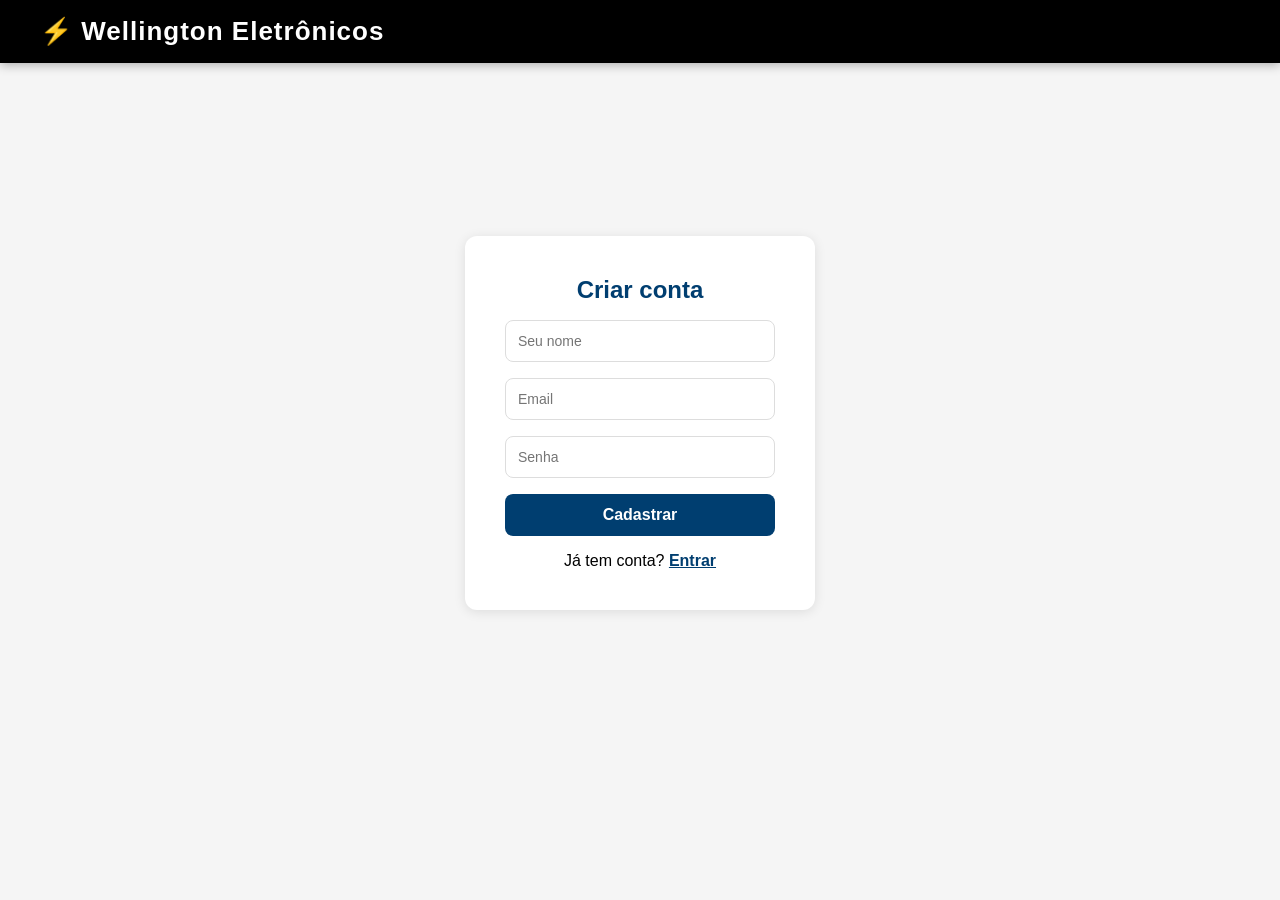
<file: src/main/resources/static/cadastro.html>
<!DOCTYPE html>
<html lang="pt-br">
<head>
    <meta charset="UTF-8">
    <title>Cadastro - Wellington Eletrônicos</title>
    <link rel="stylesheet" href="style.css">
    <meta name="viewport" content="width=device-width, initial-scale=1.0">
</head>
<body>

<header>
    <div class="header-top">
        <h1>⚡ Wellington Eletrônicos</h1>
    </div>
</header>

<div class="auth-container">
    <div class="auth-box">
        <h2>Criar conta</h2>
        <input type="text" id="nome" placeholder="Seu nome">
        <input type="email" id="email" placeholder="Email">
        <input type="password" id="senha" placeholder="Senha">
        <button onclick="cadastrar()">Cadastrar</button>
        <p>Já tem conta? <a href="login.html">Entrar</a></p>
    </div>
</div>

<script>
function cadastrar() {
    const nome = document.getElementById('nome').value;
    const email = document.getElementById('email').value;
    const senha = document.getElementById('senha').value;
    fetch('/usuarios/cadastrar', {
        method: 'POST',
        headers: { 'Content-Type': 'application/json' },
        body: JSON.stringify({ nome, email, senha })
    })
    .then(r => r.json())
    .then(() => {
        alert('Cadastro realizado! Faça login.');
        window.location.href = 'login.html';
    });
}
</script>

</body>
</html>
</file>
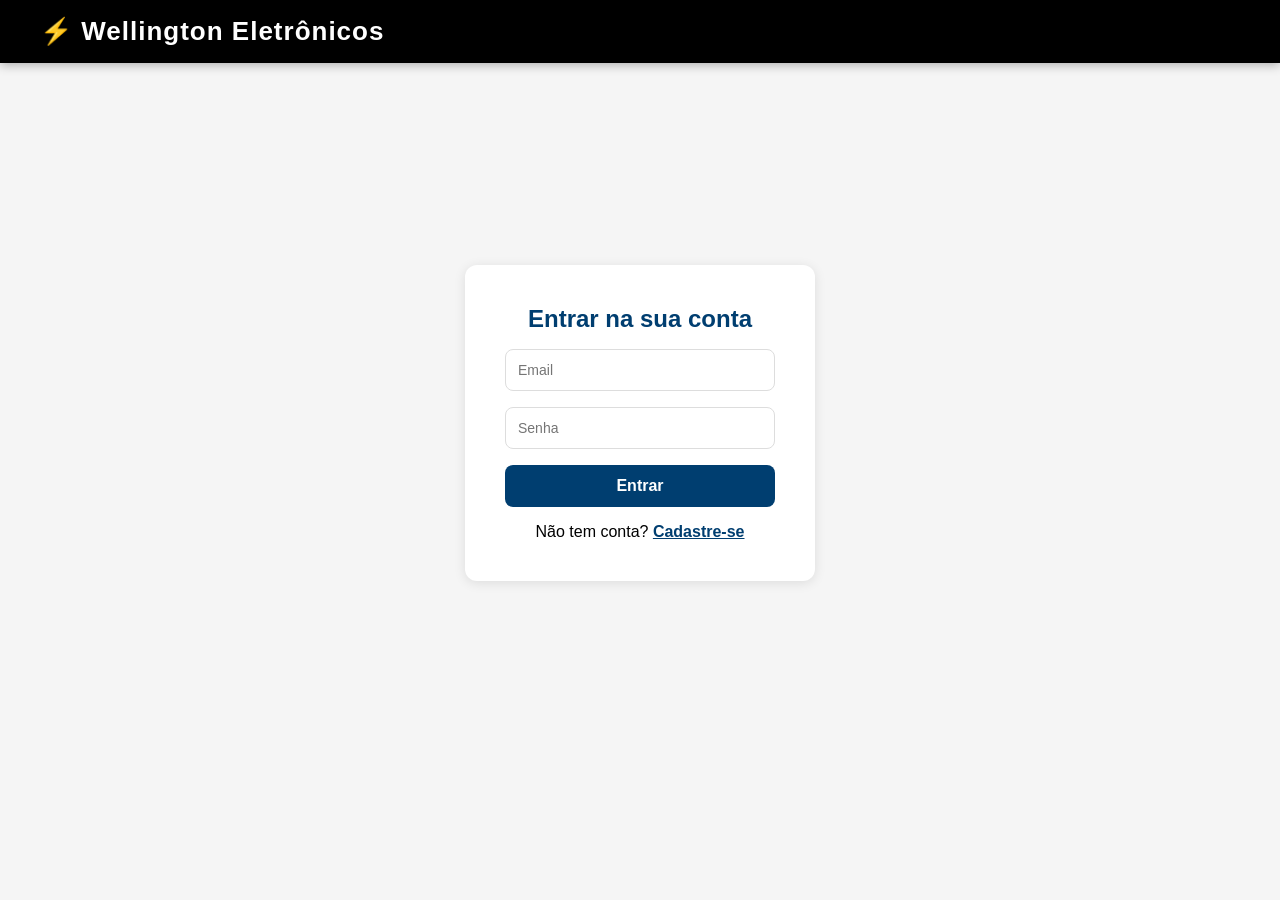
<file: src/main/resources/static/login.html>
<!DOCTYPE html>
<html lang="pt-br">
<head>
    <meta charset="UTF-8">
    <title>Login - Wellington Eletrônicos</title>
    <link rel="stylesheet" href="style.css">
    <meta name="viewport" content="width=device-width, initial-scale=1.0">
</head>
<body>

<header>
    <div class="header-top">
        <h1>⚡ Wellington Eletrônicos</h1>
    </div>
</header>

<div class="auth-container">
    <div class="auth-box">
        <h2>Entrar na sua conta</h2>
        <input type="email" id="email" placeholder="Email">
        <input type="password" id="senha" placeholder="Senha">
        <button onclick="login()">Entrar</button>
        <p>Não tem conta? <a href="cadastro.html">Cadastre-se</a></p>
    </div>
</div>

<script>
function login() {
    const email = document.getElementById('email').value;
    const senha = document.getElementById('senha').value;
    fetch('/usuarios/login', {
        method: 'POST',
        headers: { 'Content-Type': 'application/json' },
        body: JSON.stringify({ email, senha })
    })
    .then(r => r.text())
    .then(resposta => {
        if (resposta.startsWith('LOGIN_OK:')) {
            const nome = resposta.split(':')[1];
            localStorage.setItem('usuarioLogado', nome);
            window.location.href = 'index.html';
        } else {
            alert('Email ou senha incorretos!');
        }
    });
}
</script>

</body>
</html>
</file>
<file: src/main/resources/static/style.css>
* {
    margin: 0;
    padding: 0;
    box-sizing: border-box;
}

body {
    background-color: #f5f5f5;
    font-family: Arial, sans-serif;
}

header {
    background: linear-gradient(135deg, #000000, #000000);
    padding: 16px 40px;
    display: flex;
    justify-content: space-between;
    align-items: center;
    box-shadow: 0 2px 10px rgba(0,0,0,0.3);
}

header h1 {
    color: white;
    font-size: 26px;
    font-weight: bold;
    letter-spacing: 1px;
}

.busca-container {
    display: flex;
    gap: 8px;
}

.busca-container input {
    padding: 10px 18px;
    border-radius: 25px;
    border: none;
    width: 300px;
    font-size: 14px;
    outline: none;
}

.busca-container button {
    padding: 10px 16px;
    background: #e8321a;
    color: white;
    border: none;
    border-radius: 25px;
    cursor: pointer;
    font-size: 16px;
}

.busca-container button:hover {
    background: #c9280f;
}

#produtos {
    padding: 40px;
}

#produtos h2 {
    font-size: 28px;
    margin-bottom: 20px;
    color: #1a1a2e;
}

#lista-produtos {
    display: grid;
    grid-template-columns: repeat(3, 1fr);
    gap: 20px;
}

.card {
    background-color: white;
    border-radius: 12px;
    padding: 20px;
    box-shadow: 0 2px 12px rgba(0,0,0,0.1);
    transition: transform 0.2s;
}

.card:hover {
    transform: translateY(-5px);
}

.card img {
    width: 100%;
    height: 200px;
    object-fit: contain;
    margin-bottom: 10px;
}

.card h3 {
    color: #1a1a2e;
    margin-bottom: 8px;
    font-size: 18px;
}

.card p {
    color: #666;
    font-size: 14px;
}
 
footer {
    background: linear-gradient(135deg, #003e70, #0066cc);
    color: white;
    text-align: center;
    padding: 40px;
    margin-top: 40px;
}

footer h2 {
    font-size: 22px;
    margin-bottom: 10px;
}

footer p {
    color: rgba(255,255,255,0.8);
    font-size: 14px;
    margin-bottom: 6px;
}

.footer-contato {
    margin: 20px 0;
    display: flex;
    justify-content: center;
    gap: 40px;
}

.footer-direitos {
    margin-top: 20px;
    font-size: 12px;
    color: rgba(255,255,255,0.5);
}
.carrinho-icon {
    color: white;
    font-size: 24px;
    cursor: pointer;
    position: relative;
}

#carrinho-panel {
    position: fixed;
    right: 0;
    top: 0;
    width: 350px;
    height: 100%;
    background: white;
    box-shadow: -2px 0 10px rgba(0,0,0,0.3);
    padding: 20px;
    z-index: 999;
    overflow-y: auto;
}

.carrinho-header {
    display: flex;
    justify-content: space-between;
    align-items: center;
    margin-bottom: 20px;
}

.carrinho-header button {
    background: none;
    border: none;
    font-size: 20px;
    cursor: pointer;
}

#carrinho-itens p {
    padding: 10px 0;
    border-bottom: 1px solid #eee;
}

.carrinho-total {
    margin-top: 20px;
    font-size: 18px;
}

.btn-finalizar {
    display: block;
    background: #25D366;
    color: white;
    text-align: center;
    padding: 12px;
    border-radius: 8px;
    text-decoration: none;
    margin-top: 16px;
    font-weight: bold;
}

.btn-carrinho {
    width: 100%;
    background: #003e70;
    color: white;
    border: none;
    padding: 10px;
    border-radius: 8px;
    cursor: pointer;
    margin-top: 10px;
    font-size: 14px;
    font-weight: bold;
}

.btn-carrinho:hover {
    background: #0066cc;
}
.carrinho-item {
    display: flex;
    justify-content: space-between;
    align-items: center;
    padding: 10px 0;
    border-bottom: 1px solid #eee;
}

.btn-remover {
    background: #e8321a;
    color: white;
    border: none;
    padding: 6px 10px;
    border-radius: 6px;
    cursor: pointer;
    font-size: 12px;
}

.btn-remover:hover {
    background: #c9280f;
}
.auth-container {
    display: flex;
    justify-content: center;
    align-items: center;
    height: 80vh;
}

.auth-box {
    background: white;
    padding: 40px;
    border-radius: 12px;
    box-shadow: 0 2px 12px rgba(0,0,0,0.1);
    width: 350px;
    display: flex;
    flex-direction: column;
    gap: 16px;
}

.auth-box h2 {
    text-align: center;
    color: #003e70;
}

.auth-box input {
    padding: 12px;
    border: 1px solid #ddd;
    border-radius: 8px;
    font-size: 14px;
    outline: none;
}

.auth-box button {
    padding: 12px;
    background: #003e70;
    color: white;
    border: none;
    border-radius: 8px;
    font-size: 16px;
    cursor: pointer;
    font-weight: bold;
}

.auth-box button:hover {
    background: #0066cc;
}

.auth-box p {
    text-align: center;
}

.auth-box a {
    color: #003e70;
    font-weight: bold;
}
.header-direito {
    display: flex;
    align-items: center;
    gap: 20px;
}

.btn-login {
    background: white;
    color: #003e70;
    padding: 8px 16px;
    border-radius: 8px;
    text-decoration: none;
    font-weight: bold;
    font-size: 14px;
}
#modal-produto {
    position: fixed;
    top: 0; left: 0;
    width: 100%; height: 100%;
    z-index: 1000;
}

.modal-overlay {
    position: absolute;
    width: 100%; height: 100%;
    background: rgba(0,0,0,0.6);
}

.modal-content {
    position: absolute;
    top: 50%; left: 50%;
    transform: translate(-50%, -50%);
    background: white;
    border-radius: 16px;
    padding: 30px;
    width: 600px;
    display: flex;
    gap: 24px;
    z-index: 1001;
}

.modal-content img {
    width: 250px;
    height: 250px;
    object-fit: contain;
}

.modal-info {
    flex: 1;
    display: flex;
    flex-direction: column;
    gap: 12px;
}

.modal-info h2 {
    font-size: 22px;
    color: #003e70;
}

.modal-info p {
    color: #666;
    font-size: 14px;
}

.modal-preco {
    font-size: 24px !important;
    font-weight: bold;
    color: #003e70 !important;
}

.modal-fechar {
    position: absolute;
    top: 12px; right: 12px;
    background: none;
    border: none;
    font-size: 22px;
    cursor: pointer;
    color: #666;
}
.formas-pagamento {
    margin-top: 15px;
    padding: 10px;
    background: #f5f5f5;
    border-radius: 10px;
}

.formas-pagamento h4 {
    margin-bottom: 10px;
}

.formas-pagamento p {
    margin: 5px 0;
}
@media (max-width: 768px) {
    header {
        flex-direction: column;
        gap: 12px;
        padding: 16px;
    }

    .busca-container input {
        width: 200px;
    }

    #lista-produtos {
        grid-template-columns: 1fr;
    }

    .modal-content {
        flex-direction: column;
        width: 90%;
        padding: 20px;
    }

    .modal-content img {
        width: 100%;
    }

    .footer-contato {
        flex-direction: column;
        gap: 10px;
    }

    #carrinho-panel {
        width: 100%;
    }
}
</file>
